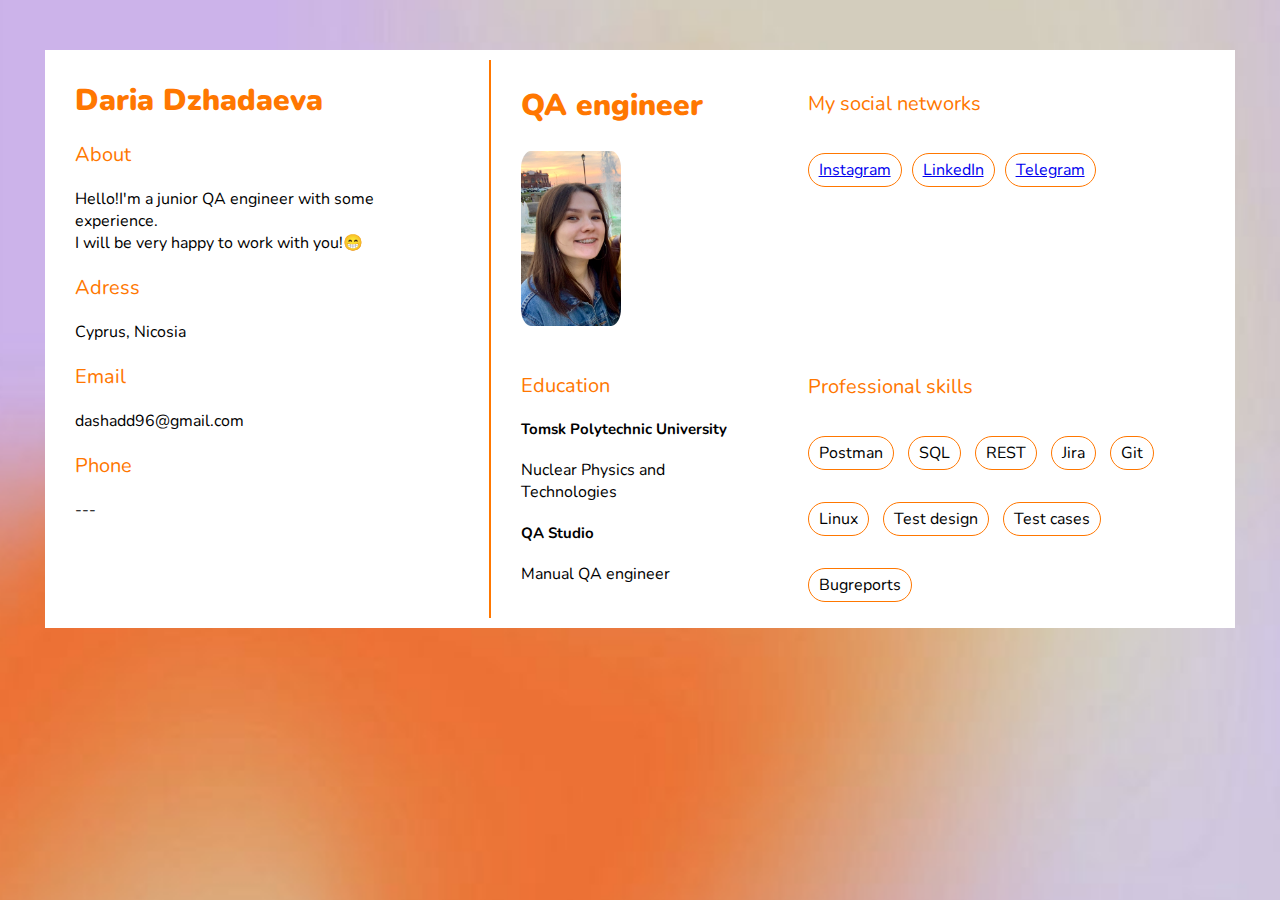
<file: index.html>
<!DOCTYPE html>
<html>
  <head>
    <title>Dzhadaeva Daria CV</title>
    <link rel="stylesheet" type="text/css" href="styles.css" />
    <link rel="preconnect" href="https://fonts.googleapis.com" />
    <link rel="preconnect" href="https://fonts.gstatic.com" crossorigin />
    <link
      href="https://fonts.googleapis.com/css2?family=Nunito:wght@200;300;400;500;600;700;800;900;1000&display=swap"
      rel="stylesheet"
    />
  </head>
  <body>
    <div class="container">
      <div class="col1">
          <h1> Daria Dzhadaeva</h1>
        <div class="About">
          <h3>About</h3>
          <p>Hello!I'm a junior QA engineer with some experience.<br> I will be very happy to work with you!😁</p>
          <h3>Adress</h3>
          <p>Cyprus, Nicosia</p>
          <h3>Email</h3>
          <p>dashadd96@gmail.com</p>
          <h3>Phone</h3>
          <p>---</p>
        </div>
      </div>
      <div class="col2">
          <div class="sub-col-1">
                  <div>
                    <h2>QA engineer</h2>
                    <div class="photo"><img  src="me.JPG" alt="photo of me" /></div>
                  </div>
            <div class="Education">
                  <h3>Education</h3>
              <div>
                <h4>Tomsk Polytechnic University</h4>
                <p>Nuclear Physics and Technologies</p>
                <h4>QA Studio</h4>
                <p>Manual QA engineer</p>
              </div>
            </div>
          </div>
          <div class="sub-col-2">
              <div class="social-network">
                <h3>My social networks</h3>
                <div class="btns">
                <p><a href="https://www.instagram.com/kosmopolit_daria/">Instagram</a></p>
                <p><a href="https://www.linkedin.com/in/%D0%B4%D0%B0%D1%80%D1%8C%D1%8F-%D0%B4%D0%B6%D0%B0%D0%B4%D0%B0%D0%B5%D0%B2%D0%B0-b3b355248/">LinkedIn</a></p>
                <p><a href="https://t.me/katinthehart">Telegram</a></p>
            </div>
              </div>
            <div class="prof_skills">
                <h3>Professional skills</h3>
                <div class="skills-text">
                  <p>Postman</p>
                  <p>SQL</p>
                  <p>REST</p>
                  <p>Jira</p>
                  <p>Git</p>
                  <br />
                  <p>Linux</p>
                  <p>Test design</p>
                  <p>Test cases</p>
                  <p>Bugreports</p>
                </div>
            
            </div>
        </div>
      </div>
  </body>
</html>
</file>
<file: styles.css>
html {
  font-size: 62.5%;
  font-family: Nunito, sans-serif;
  background-color: rgba(250, 209, 174, 0.723);
  background-image: url("new-bg.jpeg");
  background-size: cover;
  padding: 2rem;
}

body {
  font-size: 1.6rem;
}

h1 {
  font-weight: 1000;
  font-size: 3rem;
  color: rgb(255, 119, 0);
}

h2 {
  display: inline-block;
  font-weight: 900;
  font-size: 3rem;
  color: rgb(255, 119, 0);
}

h3 {
  font-weight: 400;
  font-size: 2rem;
  color: rgb(255, 119, 0);
}

h4 {
  font-weight: 700;
  font-size: 1.5rem;
}

.container {
  max-width: 1150px;
  display: flex;
  width: auto;
  margin: 30px auto;
  gap: 4rem;
  padding: 1rem 2rem 1rem 2rem;
  background-color: rgb(255, 255, 255);
}

.col1 {
  padding-left: 1rem;
}

.col2 {
  display: flex;
  flex-direction: row;
  border-left: 0.2rem solid rgb(255, 119, 0);
  padding-left: 3rem;
  gap: 5rem;
}

.sub-col-1 {
  display: flex;
  flex-direction: column;
  gap: 2rem;
  justify-content: flex-start;
}

.sub-col-2 {
  display: flex;
  flex-direction: column;
  gap: 15rem;
  padding-top: 1rem;
}

img {
  height: 100%;
  width: 10rem;
  border-radius: 10%;
}

.btns {
  display: flex;
}

.btns > p {
  display: inline-block;
  border: 0.1rem solid rgb(255, 119, 0);
  border-radius: 2rem;
  padding: 0.5rem 1rem 0.5rem 1rem;
  margin-right: 1rem;
}

.skills-text > p {
  display: inline-block;
  border: 0.1rem solid rgb(255, 119, 0);
  border-radius: 2rem;
  padding: 0.5rem 1rem 0.5rem 1rem;
  margin-right: 1rem;
}

@media (max-width: 800px) {
  .container {
    padding: 0.5rem;
    gap: 1rem;
  }
  .col1,
  .col2 {
    padding: 0.5rem;
    margin-top: 2rem;
  }
  .sub-col-2 {
    gap: 8rem;
  }
  .btns {
    display: flex;
    flex-direction: column;
    align-items: flex-start;
  }
}
</file>
